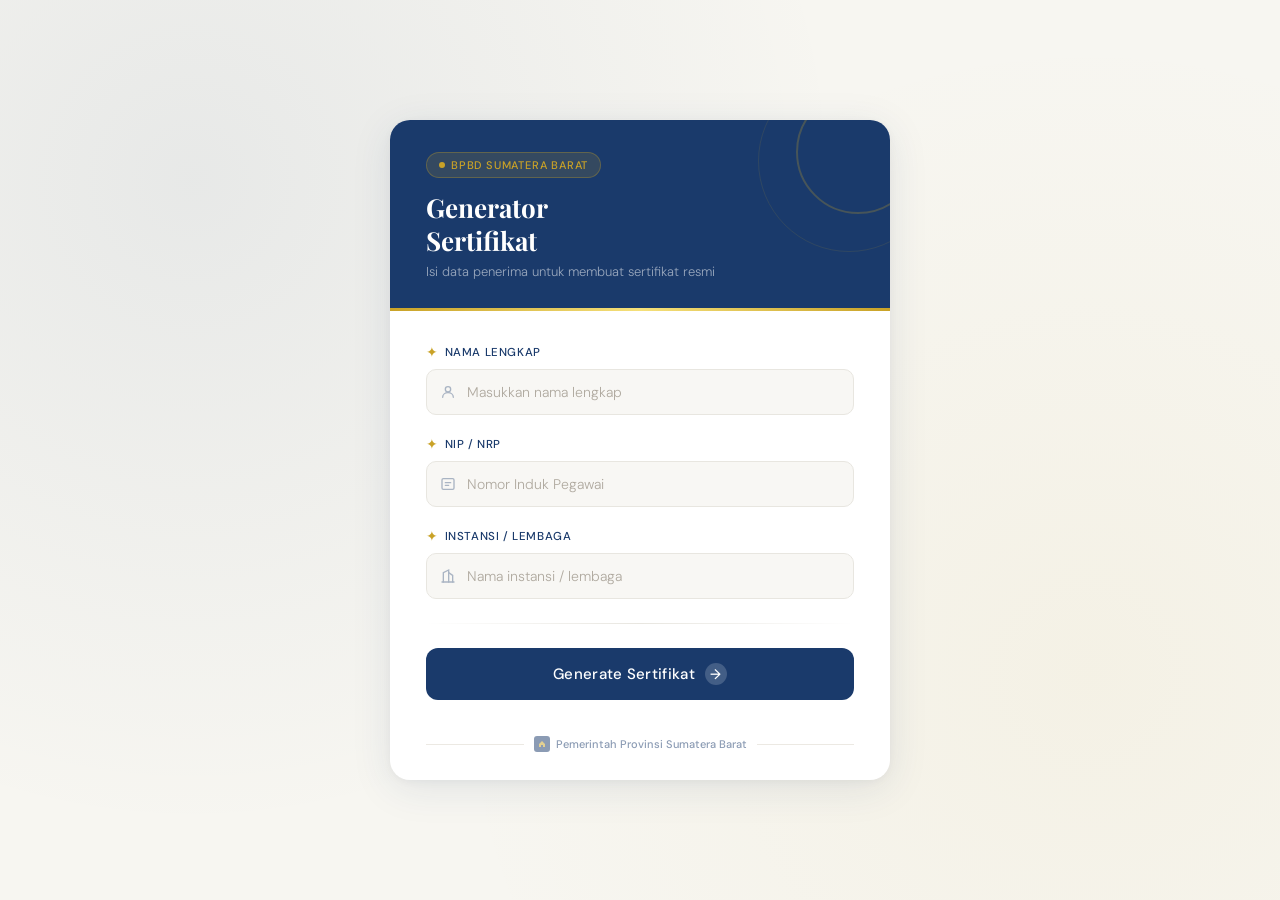
<file: index.html>
<!doctype html>
<html lang="id">
  <head>
    <meta charset="UTF-8" />
    <title>Form Sertifikat BPBD</title>
    <meta name="viewport" content="width=device-width, initial-scale=1.0" />
    <link rel="preconnect" href="https://fonts.googleapis.com" />
    <link rel="preconnect" href="https://fonts.gstatic.com" crossorigin />
    <link rel="stylesheet" href="style.css" />
    <link
      href="https://fonts.googleapis.com/css2?family=Playfair+Display:wght@600&family=DM+Sans:wght@300;400;500&display=swap"
      rel="stylesheet"
    />
    <style></style>
  </head>
  <body>
    <div class="container">
      <div class="card-header">
        <div class="header-badge">
          <div class="badge-dot"></div>
          <span class="badge-text">BPBD Sumatera Barat</span>
        </div>
        <h2>Generator<br />Sertifikat</h2>
        <p>Isi data penerima untuk membuat sertifikat resmi</p>
      </div>

      <div class="gold-bar"></div>

      <div class="card-body">
        <div class="field-row">
          <div class="field-label">
            <span class="star">✦</span> Nama Lengkap
          </div>
          <div class="field-wrap">
            <svg
              class="field-icon"
              width="16"
              height="16"
              viewBox="0 0 24 24"
              fill="none"
              stroke="#1a3a6b"
              stroke-width="2"
              stroke-linecap="round"
            >
              <circle cx="12" cy="8" r="4" />
              <path d="M4 20c0-4 3.6-7 8-7s8 3 8 7" />
            </svg>
            <input type="text" id="nama" placeholder="Masukkan nama lengkap" />
          </div>
        </div>

        <div class="field-row">
          <div class="field-label"><span class="star">✦</span> NIP / NRP</div>
          <div class="field-wrap">
            <svg
              class="field-icon"
              width="16"
              height="16"
              viewBox="0 0 24 24"
              fill="none"
              stroke="#1a3a6b"
              stroke-width="2"
              stroke-linecap="round"
            >
              <rect x="3" y="4" width="18" height="16" rx="2" />
              <path d="M8 10h8M8 14h5" />
            </svg>
            <input type="text" id="nip" placeholder="Nomor Induk Pegawai" />
          </div>
        </div>

        <div class="field-row">
  <div class="field-label">
    <span class="star">✦</span> Instansi / Lembaga
  </div>

  <div class="field-wrap">
    <svg
      class="field-icon"
      width="16"
      height="16"
      viewBox="0 0 24 24"
      fill="none"
      stroke="#1a3a6b"
      stroke-width="2"
      stroke-linecap="round"
    >
      <path d="M3 21h18" />
      <path d="M5 21V7l8-4v18" />
      <path d="M19 21V11l-6-4" />
    </svg>

    <input type="text" id="instansi" placeholder="Nama instansi / lembaga" />
  </div>
</div>

        <div class="divider"></div>

        <button class="btn-submit" onclick="kirimData()">
          Generate Sertifikat
          <div class="btn-arrow">→</div>
        </button>
      </div>

      <div class="card-footer">
        <div class="footer-line"></div>
        <div class="footer-logo">
          <div class="logo-mark">
            <svg width="10" height="10" viewBox="0 0 10 10" fill="#c9a227">
              <path d="M2 8V5l3-3 3 3v3H6V6H4v2z" />
            </svg>
          </div>
          Pemerintah Provinsi Sumatera Barat
        </div>
        <div class="footer-line"></div>
      </div>
    </div>

    <script src="script.js"></script>
  </body>
</html>
</file>
<file: style.css>
* {
  box-sizing: border-box;
  margin: 0;
  padding: 0;
}

body {
  font-family: "DM Sans", Arial, sans-serif;
  min-height: 100vh;
  display: flex;
  align-items: center;
  justify-content: center;
  padding: 40px 16px;
  background:
    radial-gradient(
      circle at 15% 20%,
      rgba(26, 58, 107, 0.07) 0%,
      transparent 50%
    ),
    radial-gradient(
      circle at 85% 75%,
      rgba(201, 162, 39, 0.06) 0%,
      transparent 50%
    ),
    #f7f6f1;
}

.container {
  background: white;
  width: 100%;
  max-width: 500px;
  border-radius: 20px;
  overflow: hidden;
  box-shadow:
    0 8px 40px rgba(26, 58, 107, 0.1),
    0 2px 8px rgba(0, 0, 0, 0.04);
}

/* HEADER */
.card-header {
  background: #1a3a6b;
  padding: 32px 36px 28px;
  position: relative;
  overflow: hidden;
}

.card-header::before {
  content: "";
  position: absolute;
  top: -30px;
  right: -30px;
  width: 120px;
  height: 120px;
  border-radius: 50%;
  border: 2px solid rgba(201, 162, 39, 0.25);
}

.card-header::after {
  content: "";
  position: absolute;
  top: -50px;
  right: -50px;
  width: 180px;
  height: 180px;
  border-radius: 50%;
  border: 1px solid rgba(201, 162, 39, 0.12);
}

.header-badge {
  display: inline-flex;
  align-items: center;
  gap: 6px;
  background: rgba(201, 162, 39, 0.15);
  border: 1px solid rgba(201, 162, 39, 0.3);
  border-radius: 100px;
  padding: 5px 12px;
  margin-bottom: 14px;
}

.badge-dot {
  width: 6px;
  height: 6px;
  background: #c9a227;
  border-radius: 50%;
}

.badge-text {
  font-size: 11px;
  font-weight: 500;
  color: #c9a227;
  letter-spacing: 0.8px;
  text-transform: uppercase;
}

.card-header h2 {
  font-family: "Playfair Display", Georgia, serif;
  font-size: 26px;
  color: white;
  line-height: 1.25;
  margin-bottom: 6px;
  position: relative;
  z-index: 1;
}

.card-header p {
  font-size: 13px;
  color: rgba(255, 255, 255, 0.55);
  font-weight: 300;
  position: relative;
  z-index: 1;
}

.gold-bar {
  height: 3px;
  background: linear-gradient(90deg, #c9a227 0%, #f5e07a 50%, #c9a227 100%);
}

/* BODY */
.card-body {
  padding: 32px 36px 36px;
}

.field-row {
  margin-bottom: 20px;
}

.field-label {
  font-size: 11.5px;
  font-weight: 500;
  color: #1a3a6b;
  letter-spacing: 0.6px;
  text-transform: uppercase;
  margin-bottom: 8px;
  display: flex;
  align-items: center;
  gap: 6px;
}

.field-label .star {
  color: #c9a227;
  font-size: 14px;
}

.field-wrap {
  position: relative;
}

.field-icon {
  position: absolute;
  left: 14px;
  top: 50%;
  transform: translateY(-50%);
  opacity: 0.35;
  pointer-events: none;
}

.field-wrap input {
  width: 100%;
  padding: 13px 14px 13px 40px;
  background: #f8f7f4;
  border: 1.5px solid #e8e6e0;
  border-radius: 10px;
  font-family: "DM Sans", Arial, sans-serif;
  font-size: 14px;
  color: #1a1a1a;
  outline: none;
  transition:
    border 0.2s,
    background 0.2s,
    box-shadow 0.2s;
}

.field-wrap input::placeholder {
  color: #b0aaa0;
  font-weight: 300;
}

.field-wrap input:focus {
  border-color: #1a3a6b;
  background: white;
  box-shadow: 0 0 0 4px rgba(26, 58, 107, 0.07);
}

.divider {
  height: 1px;
  background: linear-gradient(90deg, transparent, #e8e6e0, transparent);
  margin: 24px 0;
}

.btn-submit {
  width: 100%;
  padding: 15px;
  background: #1a3a6b;
  color: white;
  border: none;
  border-radius: 12px;
  font-family: "DM Sans", Arial, sans-serif;
  font-size: 15px;
  font-weight: 500;
  cursor: pointer;
  letter-spacing: 0.3px;
  display: flex;
  align-items: center;
  justify-content: center;
  gap: 10px;
  position: relative;
  overflow: hidden;
  transition:
    background 0.25s,
    transform 0.15s;
}

.btn-submit:hover {
  background: #c9a227;
  color: #111;
  transform: translateY(-1px);
}

.btn-submit:active {
  transform: translateY(0);
}

.btn-arrow {
  width: 22px;
  height: 22px;
  background: rgba(255, 255, 255, 0.18);
  border-radius: 50%;
  display: flex;
  align-items: center;
  justify-content: center;
  font-size: 14px;
  flex-shrink: 0;
  transition: background 0.2s;
}

/* FOOTER */
.card-footer {
  padding: 0 36px 28px;
  display: flex;
  align-items: center;
  gap: 10px;
  justify-content: center;
}

.footer-line {
  flex: 1;
  height: 1px;
  background: #ece9e3;
}

.footer-logo {
  display: flex;
  align-items: center;
  gap: 6px;
  font-size: 11px;
  font-weight: 500;
  color: #1a3a6b;
  opacity: 0.5;
  white-space: nowrap;
}

.logo-mark {
  width: 16px;
  height: 16px;
  background: #1a3a6b;
  border-radius: 3px;
  display: flex;
  align-items: center;
  justify-content: center;
  flex-shrink: 0;
}

/* RESPONSIVE */
@media (max-width: 480px) {
  body {
    padding: 20px 12px;
    align-items: flex-start;
  }
  .card-header {
    padding: 24px 24px 22px;
  }
  .card-header h2 {
    font-size: 22px;
  }
  .card-body {
    padding: 24px 24px 28px;
  }
  .card-footer {
    padding: 0 24px 24px;
  }
}

/* ===== SERTIFIKAT (preview.html) ===== */
#sertifikat {
  width: 1123px;
  height: 794px;
  position: relative;
  background: url("template.jpg") no-repeat center;
  background-size: cover;
}

.deco-left,
.deco-right {
  position: absolute;
  top: 0;
  width: 28px;
  height: 100%;
  background: linear-gradient(to bottom, #1a3a6b, #2563a8, #1a3a6b);
}
.deco-left {
  left: 0;
}
.deco-right {
  right: 0;
}

.cert-inner {
  position: absolute;
  top: 14px;
  left: 42px;
  right: 42px;
  bottom: 14px;
  border: 2px solid #c9a227;
}

.cert-inner-2 {
  position: absolute;
  top: 19px;
  left: 47px;
  right: 47px;
  bottom: 19px;
  border: 0.5px solid #c9a227;
}

.watermark {
  position: absolute;
  top: 50%;
  left: 50%;
  transform: translate(-50%, -50%);
  font-size: 90px;
  color: rgba(200, 170, 50, 0.1);
  font-weight: bold;
  pointer-events: none;
  z-index: 1;
  white-space: nowrap;
}

.cert-header {
  display: flex;
  align-items: center;
  justify-content: space-between;
  padding: 12px 30px 6px;
  position: relative;
  z-index: 2;
}

.cert-divider {
  width: calc(100% - 60px);
  margin: 0 30px;
  height: 1.5px;
  background: linear-gradient(to right, #c9a227, #f5e07a, #c9a227);
  position: relative;
  z-index: 2;
}

.cert-title-area {
  text-align: center;
  padding: 8px 30px 4px;
  position: relative;
  z-index: 2;
}

.big-title {
  font-size: 44px;
  font-weight: bold;
  letter-spacing: 6px;
  color: #1a3a6b;
}

.cert-nomor {
  text-align: center;
  font-size: 11.5px;
  color: #222;
  margin: 2px 0 4px;
  position: relative;
  z-index: 2;
}

.cert-body {
  padding: 0 50px;
  position: relative;
  z-index: 2;
}

.cert-row {
  display: flex;
  align-items: flex-start;
  margin-bottom: 3px;
  font-size: 13px;
  color: #111;
}

.cert-label {
  width: 90px;
  font-weight: bold;
  font-style: italic;
  flex-shrink: 0;
}
.cert-colon {
  width: 14px;
  text-align: center;
  flex-shrink: 0;
}
.cert-value {
  border-bottom: 1px solid #555;
  flex: 1;
  padding-bottom: 1px;
  min-height: 18px;
}
.cert-value.name {
  font-size: 20px;
  font-weight: bold;
  border-bottom: 2px solid #333;
}

.cert-kegiatan {
  text-align: center;
  font-size: 12px;
  padding: 6px 30px 0;
  color: #111;
  position: relative;
  z-index: 2;
  line-height: 1.6;
}

.cert-footer {
  display: flex;
  align-items: flex-end;
  justify-content: flex-end;
  padding: 4px 50px 10px;
  position: relative;
  z-index: 2;
  gap: 14px;
}

.sign-block {
  text-align: center;
  font-size: 10.5px;
  color: #111;
}
.sign-name {
  font-weight: bold;
  font-style: italic;
  text-decoration: underline;
  font-size: 12px;
}

.qr-placeholder {
  width: 70px;
  height: 70px;
  border: 1px solid #888;
  display: flex;
  align-items: center;
  justify-content: center;
  font-size: 9px;
  color: #888;
}

.btn-group {
  text-align: center;
  margin-top: 20px;
}
.btn-group button {
  width: auto;
  padding: 10px 28px;
  margin: 0 6px;
  font-size: 14px;
}

.text {
  position: absolute;
  font-family: "Times New Roman", serif;
  color: #000;
}
#c-nama {
  top: 330px;
  left: 300px;
  font-size: 26px;
  font-weight: bold;
}
#c-nip {
  top: 380px;
  left: 300px;
  font-size: 16px;
}
#c-jabatan {
  top: 410px;
  left: 300px;
  font-size: 16px;
}
#c-instansi {
  top: 440px;
  left: 300px;
  font-size: 16px;
}
#c-nomor {
  top: 250px;
  left: 400px;
  font-size: 14px;
}
#c-kegiatan {
  top: 500px;
  left: 200px;
  width: 700px;
  text-align: center;
}
#c-tgl {
  top: 560px;
  right: 150px;
  font-size: 14px;
}

@media (max-width: 768px) {
  #sertifikat {
    width: 100%;
    height: auto;
    aspect-ratio: 1123 / 794;
  }
  .cert-body {
    padding: 0 20px;
  }
  .cert-row {
    font-size: 11px;
  }
  .cert-value.name {
    font-size: 16px;
  }
  .cert-kegiatan {
    font-size: 10px;
    padding: 6px 10px;
  }
  .cert-footer {
    padding: 10px 20px;
    flex-direction: column;
    align-items: center;
  }
  .sign-block {
    font-size: 10px;
  }
  .sign-name {
    font-size: 11px;
  }
  #sertifikat-wrapper {
    overflow-x: auto;
  }
}
</file>
